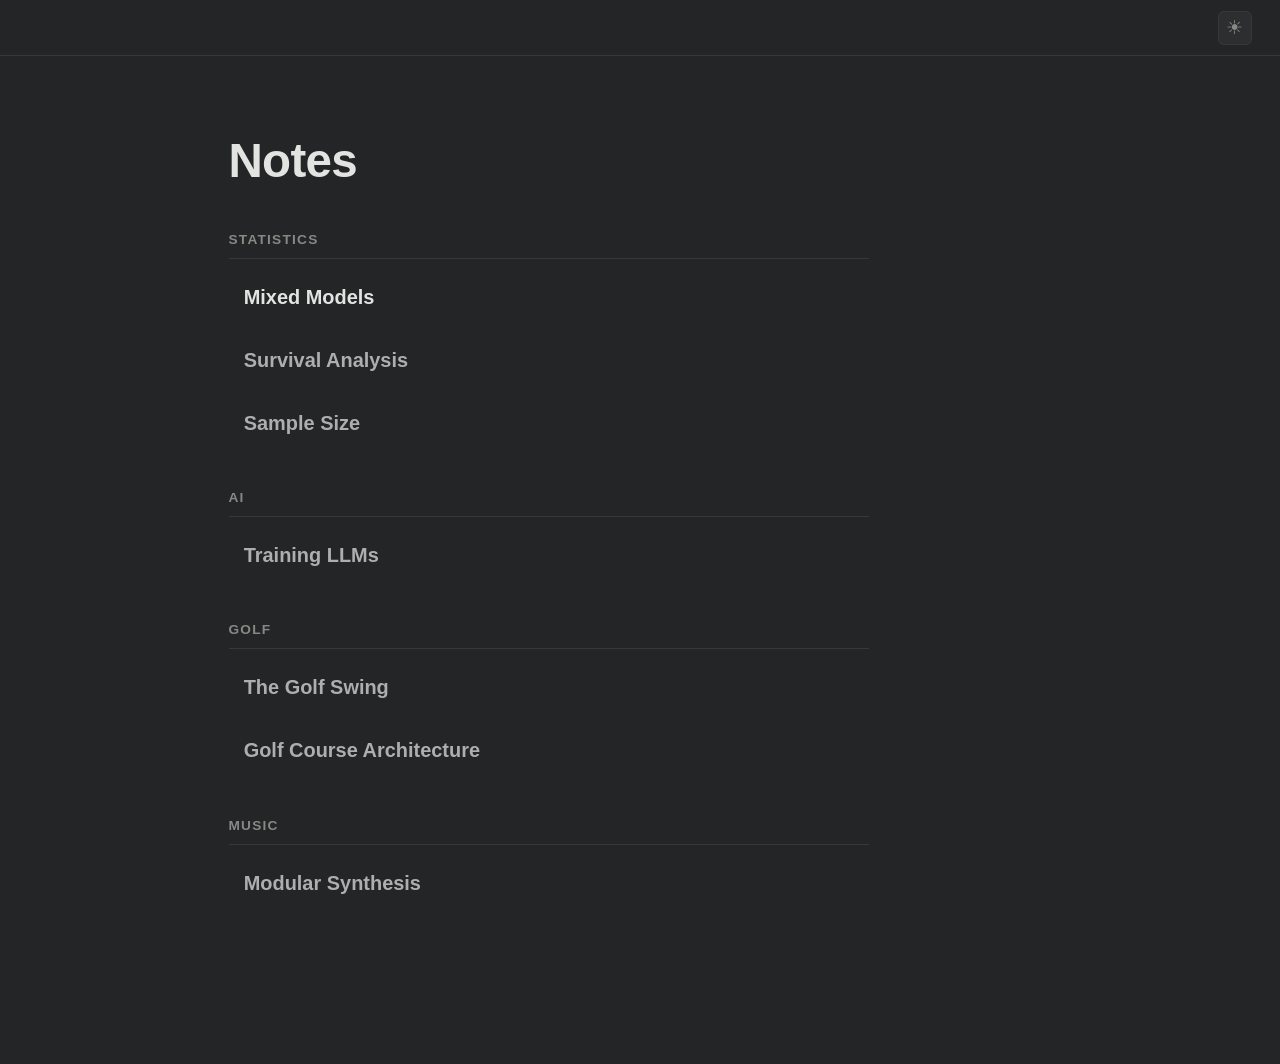
<file: docs/index.html>
<!DOCTYPE html>
<html lang="en">
<head>
    <meta charset="UTF-8">
    <meta name="viewport" content="width=device-width, initial-scale=1.0">
    <title>Notes</title>
    <script>
        try {
            if (localStorage.getItem('statbook:theme') === 'light')
                document.documentElement.dataset.theme = 'light';
        } catch (e) {}
    </script>
    <link rel="stylesheet" href="style.css">
</head>
<body>
    <button id="menu-toggle" aria-label="Toggle menu">☰</button>
    <aside id="sidebar"></aside>

    <main>
        <h1>Notes</h1>
        <div id="home-guides"></div>
    </main>

    <script src="guides.js"></script>
    <script src="sidebar.js"></script>
    <script src="home.js"></script>
    <script src="main.js"></script>
</body>
</html>
</file>
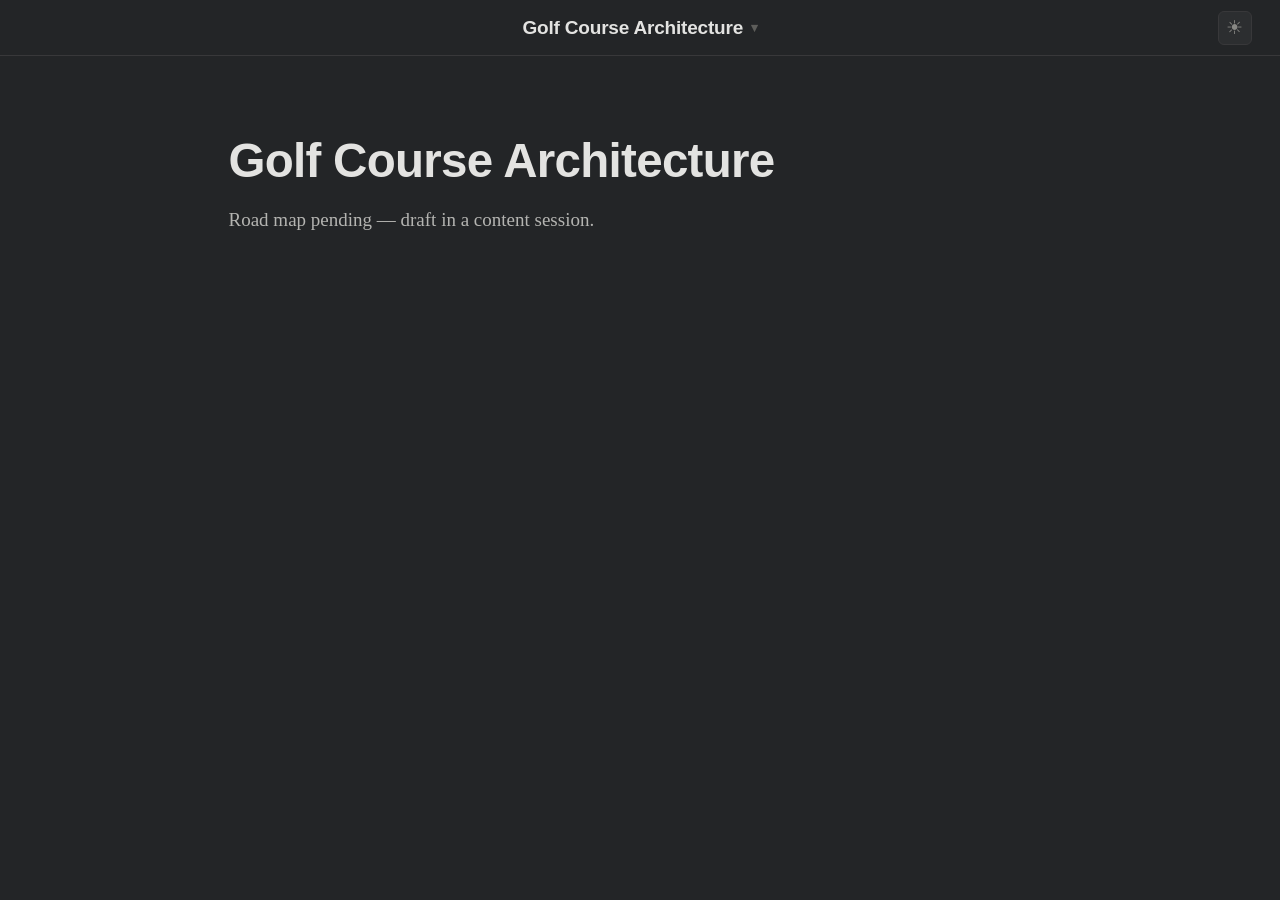
<file: docs/golf-course-architecture/index.html>
<!DOCTYPE html>
<html lang="en">
<head>
    <meta charset="UTF-8">
    <meta name="viewport" content="width=device-width, initial-scale=1.0">
    <title>Golf Course Architecture</title>
    <script>
        try {
            if (localStorage.getItem('statbook:theme') === 'light')
                document.documentElement.dataset.theme = 'light';
        } catch (e) {}
    </script>
    <link rel="stylesheet" href="../style.css">
</head>
<body>
    <button id="menu-toggle" aria-label="Toggle menu">☰</button>
    <aside id="sidebar"></aside>

    <main>
        <h1>Golf Course Architecture</h1>
        <p>Road map pending — draft in a content session.</p>
    </main>

    <script src="sidebar-data.js"></script>
    <script src="../sidebar.js"></script>
    <script src="../main.js"></script>
</body>
</html>
</file>
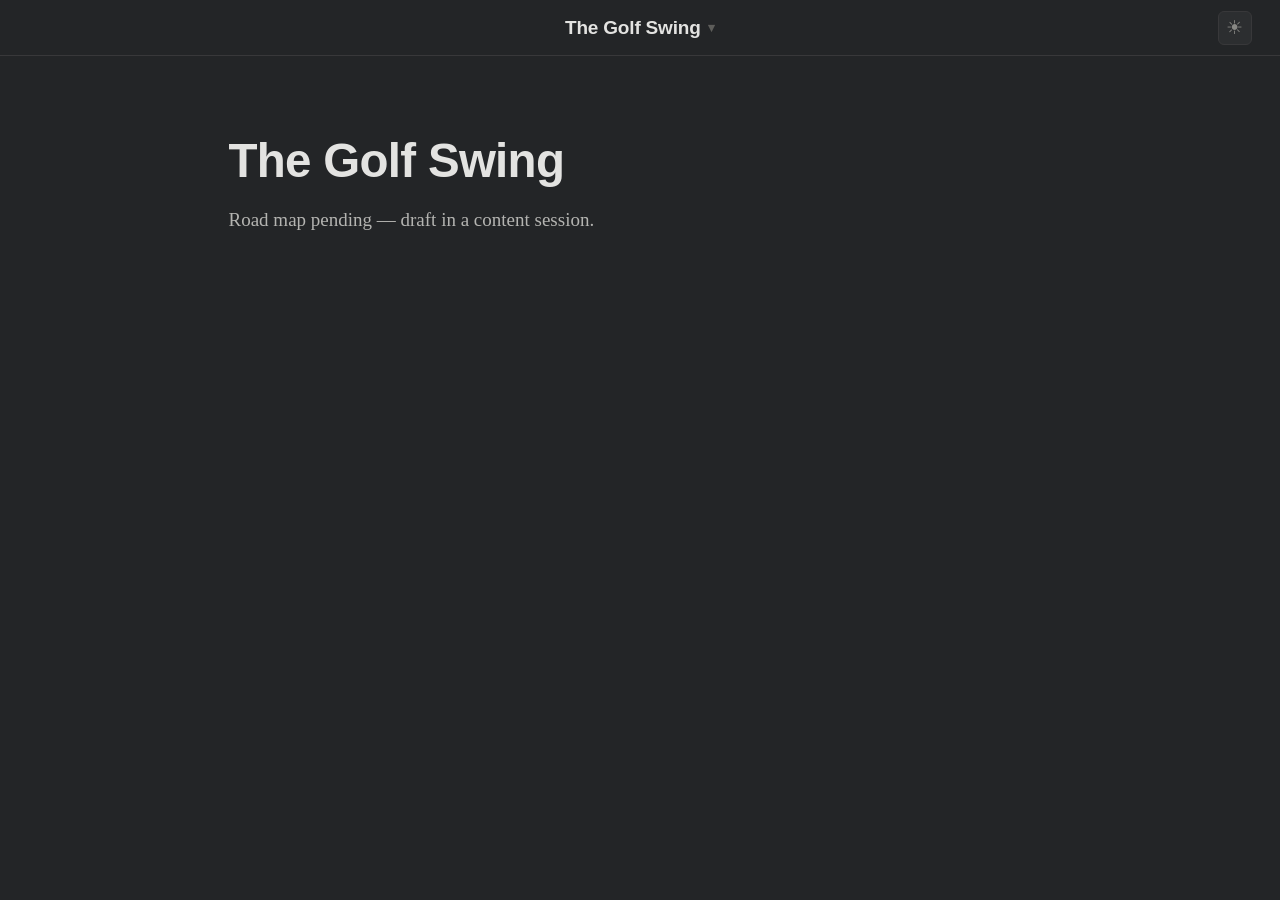
<file: docs/golf-swing/index.html>
<!DOCTYPE html>
<html lang="en">
<head>
    <meta charset="UTF-8">
    <meta name="viewport" content="width=device-width, initial-scale=1.0">
    <title>The Golf Swing</title>
    <script>
        try {
            if (localStorage.getItem('statbook:theme') === 'light')
                document.documentElement.dataset.theme = 'light';
        } catch (e) {}
    </script>
    <link rel="stylesheet" href="../style.css">
</head>
<body>
    <button id="menu-toggle" aria-label="Toggle menu">☰</button>
    <aside id="sidebar"></aside>

    <main>
        <h1>The Golf Swing</h1>
        <p>Road map pending — draft in a content session.</p>
    </main>

    <script src="sidebar-data.js"></script>
    <script src="../sidebar.js"></script>
    <script src="../main.js"></script>
</body>
</html>
</file>
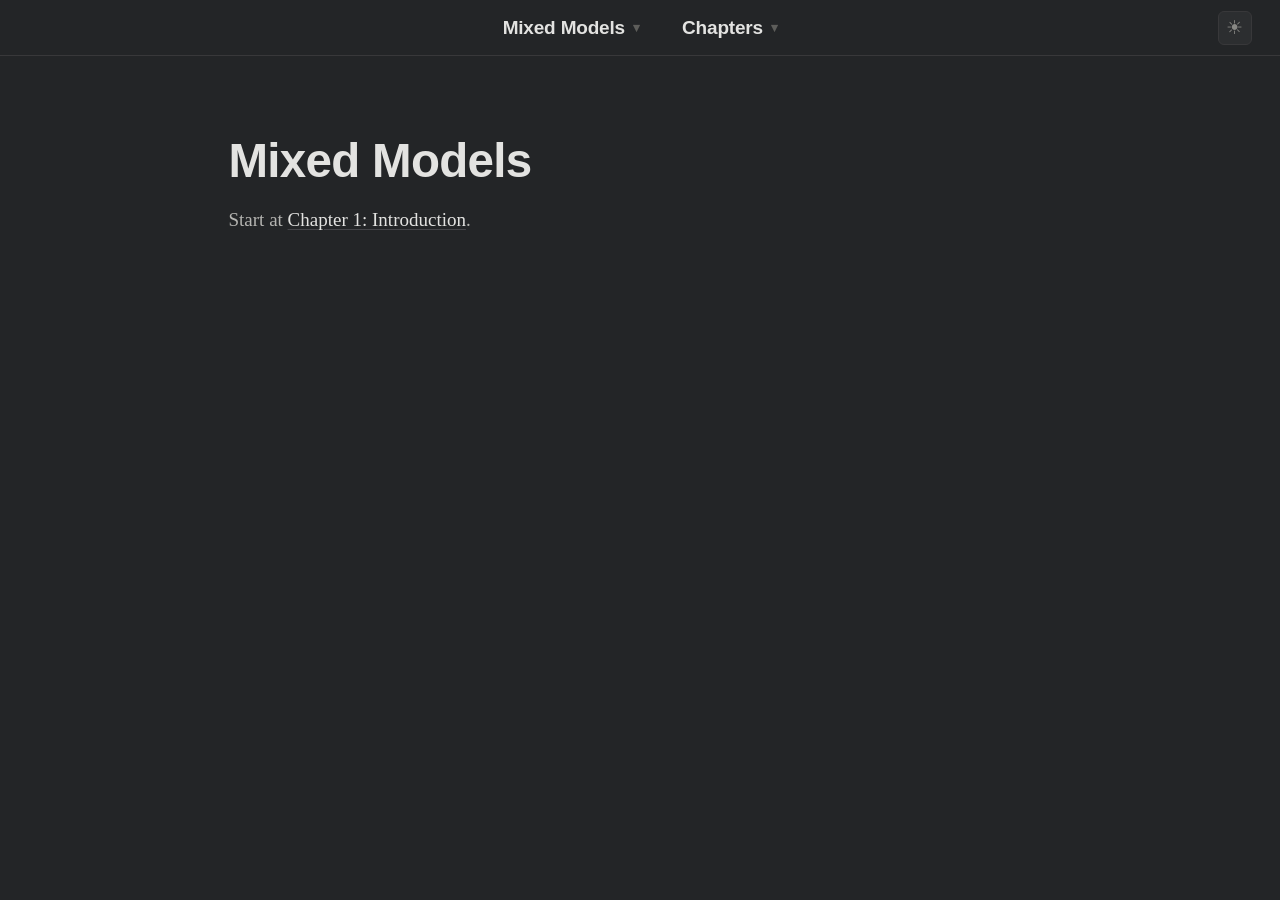
<file: docs/mixed-models/index.html>
<!DOCTYPE html>
<html lang="en">
<head>
    <meta charset="UTF-8">
    <meta name="viewport" content="width=device-width, initial-scale=1.0">
    <title>Mixed Models</title>
    <script>
        try {
            if (localStorage.getItem('statbook:theme') === 'light')
                document.documentElement.dataset.theme = 'light';
        } catch (e) {}
    </script>
    <link rel="stylesheet" href="../style.css">
</head>
<body>
    <button id="menu-toggle" aria-label="Toggle menu">☰</button>
    <aside id="sidebar"></aside>

    <main>
        <h1>Mixed Models</h1>
        <p>
            Start at <a href="chapters/01-introduction.html">Chapter 1: Introduction</a>.
        </p>
    </main>

    <script src="sidebar-data.js"></script>
    <script src="../sidebar.js"></script>
    <script src="../main.js"></script>
</body>
</html>
</file>
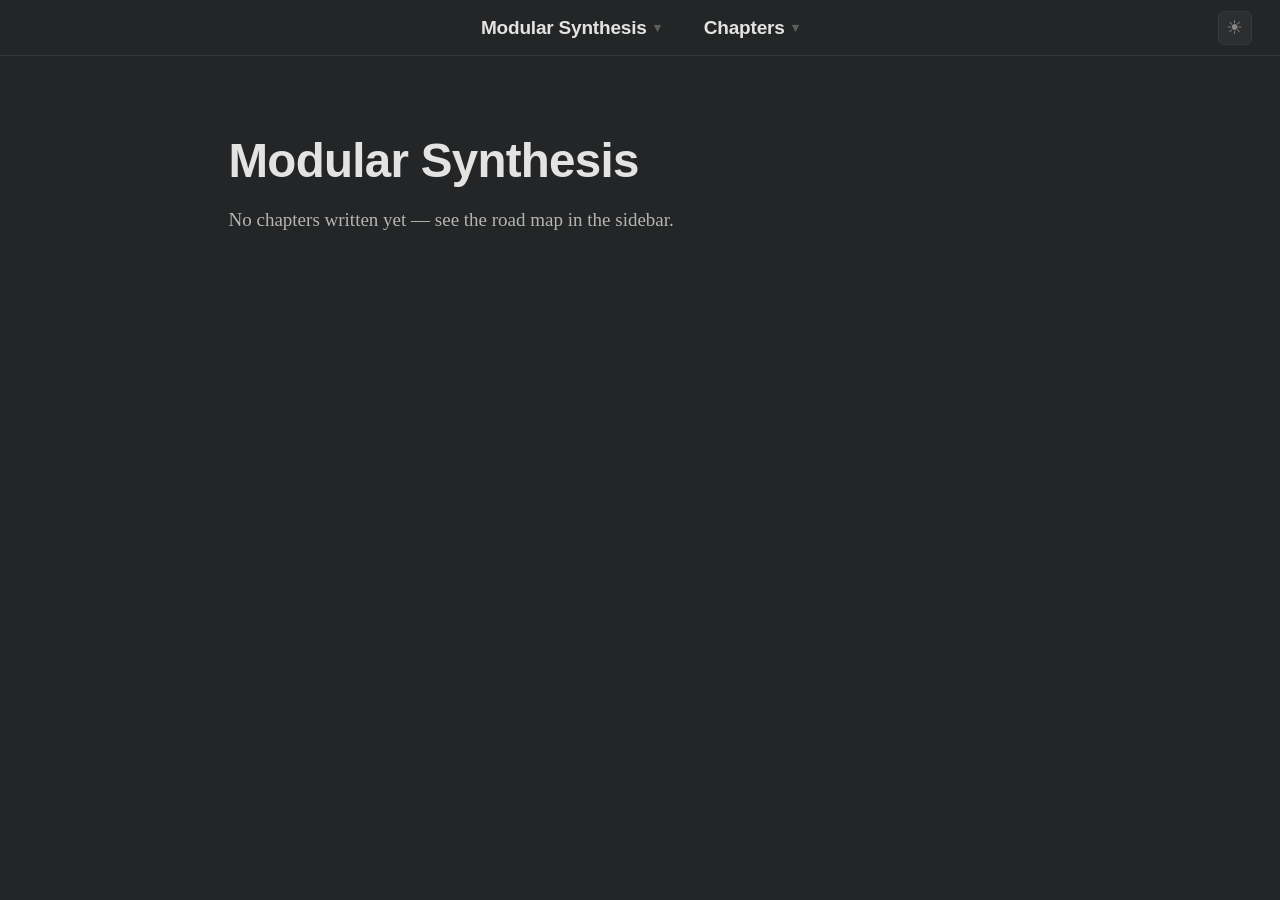
<file: docs/modular-synthesis/index.html>
<!DOCTYPE html>
<html lang="en">
<head>
    <meta charset="UTF-8">
    <meta name="viewport" content="width=device-width, initial-scale=1.0">
    <title>Modular Synthesis</title>
    <script>
        try {
            if (localStorage.getItem('statbook:theme') === 'light')
                document.documentElement.dataset.theme = 'light';
        } catch (e) {}
    </script>
    <link rel="stylesheet" href="../style.css">
</head>
<body>
    <button id="menu-toggle" aria-label="Toggle menu">☰</button>
    <aside id="sidebar"></aside>

    <main>
        <h1>Modular Synthesis</h1>
        <p>No chapters written yet — see the road map in the sidebar.</p>
    </main>

    <script src="sidebar-data.js"></script>
    <script src="../sidebar.js"></script>
    <script src="../main.js"></script>
</body>
</html>
</file>
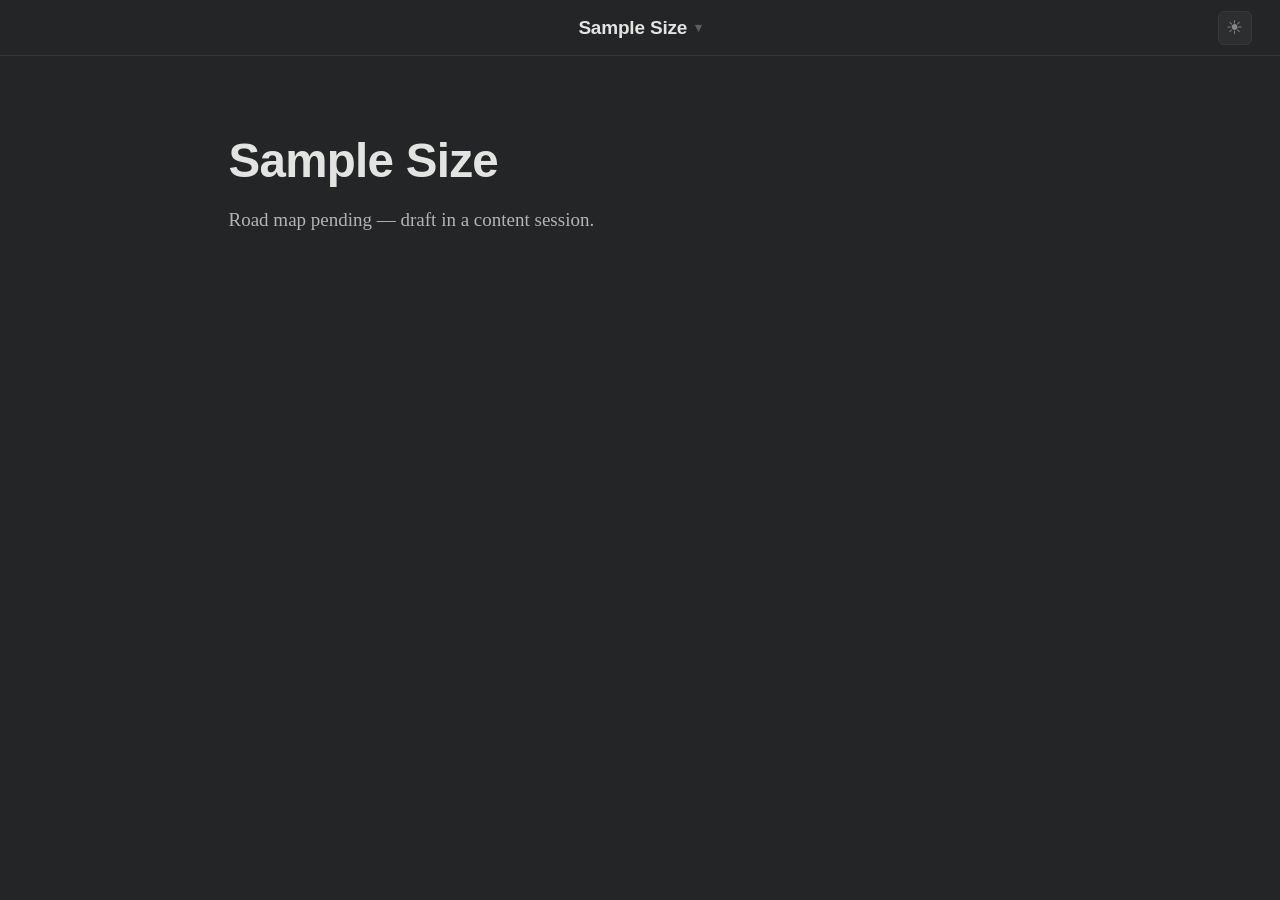
<file: docs/sample-size/index.html>
<!DOCTYPE html>
<html lang="en">
<head>
    <meta charset="UTF-8">
    <meta name="viewport" content="width=device-width, initial-scale=1.0">
    <title>Sample Size</title>
    <script>
        try {
            if (localStorage.getItem('statbook:theme') === 'light')
                document.documentElement.dataset.theme = 'light';
        } catch (e) {}
    </script>
    <link rel="stylesheet" href="../style.css">
</head>
<body>
    <button id="menu-toggle" aria-label="Toggle menu">☰</button>
    <aside id="sidebar"></aside>

    <main>
        <h1>Sample Size</h1>
        <p>Road map pending — draft in a content session.</p>
    </main>

    <script src="sidebar-data.js"></script>
    <script src="../sidebar.js"></script>
    <script src="../main.js"></script>
</body>
</html>
</file>
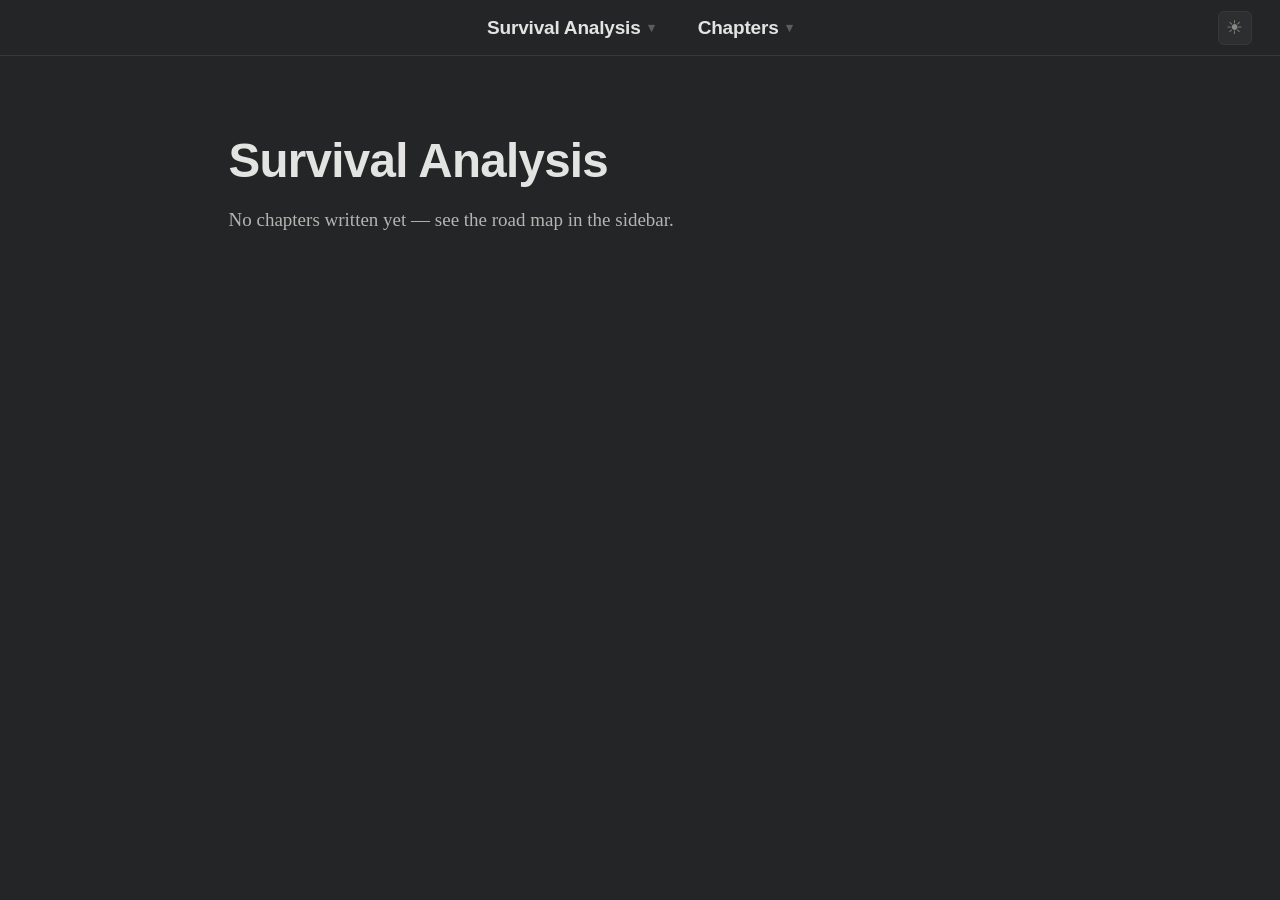
<file: docs/survival-analysis/index.html>
<!DOCTYPE html>
<html lang="en">
<head>
    <meta charset="UTF-8">
    <meta name="viewport" content="width=device-width, initial-scale=1.0">
    <title>Survival Analysis</title>
    <script>
        try {
            if (localStorage.getItem('statbook:theme') === 'light')
                document.documentElement.dataset.theme = 'light';
        } catch (e) {}
    </script>
    <link rel="stylesheet" href="../style.css">
</head>
<body>
    <button id="menu-toggle" aria-label="Toggle menu">☰</button>
    <aside id="sidebar"></aside>

    <main>
        <h1>Survival Analysis</h1>
        <p>No chapters written yet — see the road map in the sidebar.</p>
    </main>

    <script src="sidebar-data.js"></script>
    <script src="../sidebar.js"></script>
    <script src="../main.js"></script>
</body>
</html>
</file>
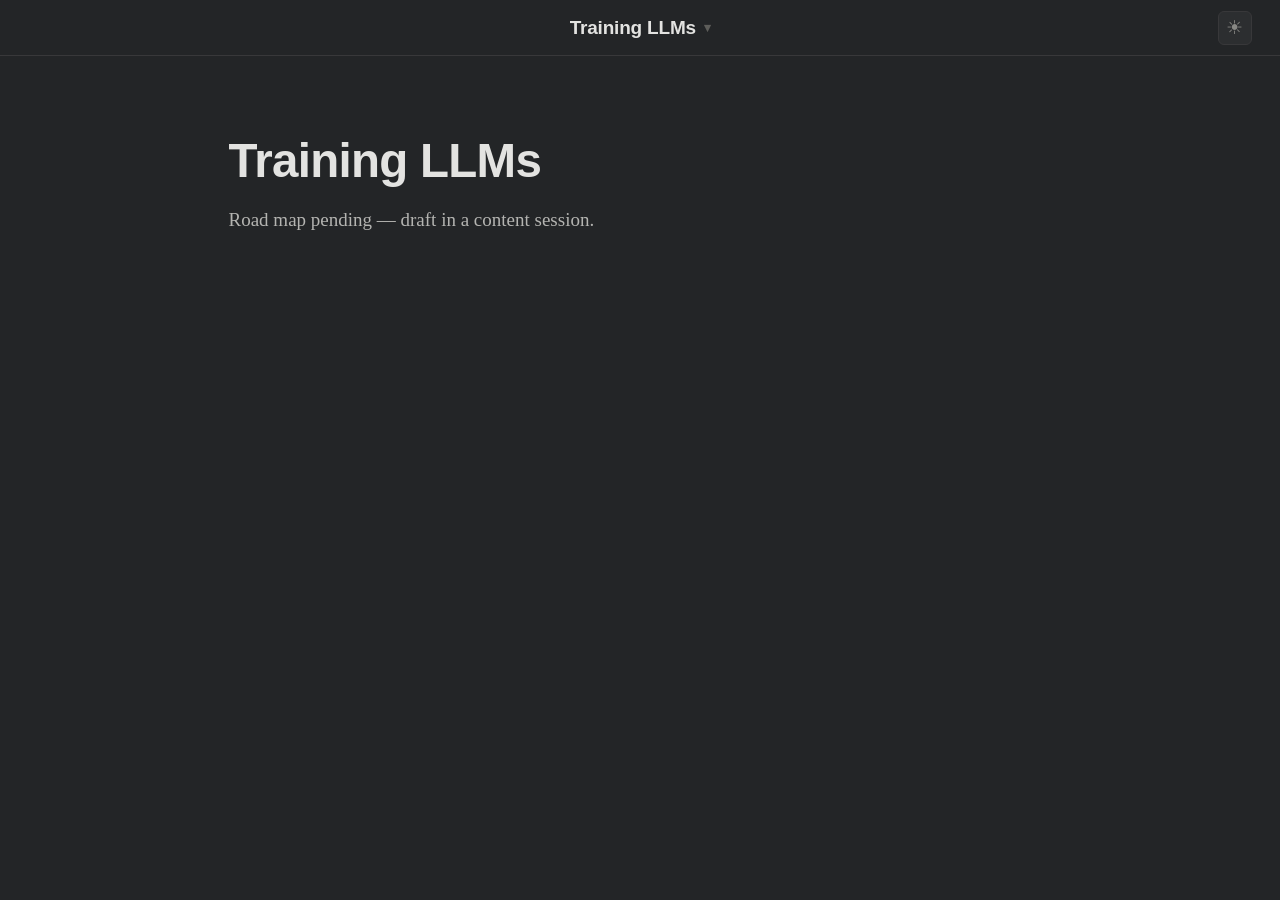
<file: docs/training-llms/index.html>
<!DOCTYPE html>
<html lang="en">
<head>
    <meta charset="UTF-8">
    <meta name="viewport" content="width=device-width, initial-scale=1.0">
    <title>Training LLMs</title>
    <script>
        try {
            if (localStorage.getItem('statbook:theme') === 'light')
                document.documentElement.dataset.theme = 'light';
        } catch (e) {}
    </script>
    <link rel="stylesheet" href="../style.css">
</head>
<body>
    <button id="menu-toggle" aria-label="Toggle menu">☰</button>
    <aside id="sidebar"></aside>

    <main>
        <h1>Training LLMs</h1>
        <p>Road map pending — draft in a content session.</p>
    </main>

    <script src="sidebar-data.js"></script>
    <script src="../sidebar.js"></script>
    <script src="../main.js"></script>
</body>
</html>
</file>
<file: docs/style.css>
/* =================================================================
   Statistics — a ground-up reference
   Warm-grey dark theme, full-width layout
   ================================================================= */

:root {
    /* ── Palette (dark — default · Soft charcoal + oxblood) ────── */
    --bg:            #232527;
    --bg-soft:       #1c1e20;     /* sidebar */
    --bg-elev:       #2c2e30;     /* raised surfaces / hover */
    --bg-hover:      #303236;
    --text:          #e3e3e1;     /* bright — used for headings, table headers */
    --text-body:     #b4b4b1;     /* muted — used for body paragraphs, table cells */
    --text-soft:     #888884;
    --text-faint:    #5d5d5a;
    --rule:          #38383a;
    --rule-strong:   #46464a;

    --accent:        #c45a6a;     /* brightened oxblood — used sparingly */
    --accent-soft:   rgba(196, 90, 106, 0.11);

    --code-bg:       #1c1e20;

    /* ── Layout ─────────────────────────────────────────────────── */
    --top-bar-h:     56px;
    --main-padding:  4rem;

    /* ── Typography ─────────────────────────────────────────────── */
    --serif:   "Charter", "Iowan Old Style", "Georgia", "Cambria", serif;
    --sans:    -apple-system, BlinkMacSystemFont, "Inter", "Segoe UI", "Helvetica Neue", Arial, sans-serif;
    --mono:    "JetBrains Mono", "Fira Code", "SFMono-Regular", "Cascadia Mono", "Consolas", monospace;
}

/* ── Palette (light · Newsprint + deep oxblood) ───────────────── */
[data-theme="light"] {
    --bg:            #fafaf7;
    --bg-soft:       #f0f0ec;
    --bg-elev:       #f4f4f1;
    --bg-hover:      #e9e9e4;
    --text:          #1a1a17;
    --text-body:     #444441;
    --text-soft:     #6e6e69;
    --text-faint:    #9e9e98;
    --rule:          #dcdcd6;
    --rule-strong:   #b8b8b0;

    --accent:        #7d2e3a;     /* deep oxblood */
    --accent-soft:   rgba(125, 46, 58, 0.10);

    --code-bg:       #f0f0ec;
}

* { box-sizing: border-box; }

html {
    scroll-behavior: smooth;
}

html, body {
    margin: 0;
    padding: 0;
    background: var(--bg);
    color: var(--text-body);
    font-family: var(--serif);
    font-size: 19px;
    line-height: 1.65;
    -webkit-font-smoothing: antialiased;
    text-rendering: optimizeLegibility;
}

body { padding-top: var(--top-bar-h); }

::selection { background: var(--accent-soft); color: var(--text); }

body.no-transition,
body.no-transition * { transition: none !important; }

/* ── Layout ────────────────────────────────────────────────────── */

/* Sidebar element is kept in chapter HTML for backward compatibility
   but no longer used — navigation moved into the top-bar dropdowns. */
aside#sidebar { display: none; }

/* Centered reading column — ~1040px target (room for wider tables). */
main {
    max-width: clamp(320px, calc(100vw - 400px), 1040px);
    margin: 0 auto;
    padding: var(--main-padding) 1.5rem 6rem;
}

/* Home page hint — single muted line below the title */
.home-hint {
    font-family: var(--sans);
    font-size: 0.9rem;
    color: var(--text-soft);
    margin: 1.5rem 0 0;
}

/* ── Home page: guides index (TOC of notebooks, built by home.js) ── */

#home-guides {
    max-width: 640px;
    margin: 2.25rem 0 0;
}

.home-cat { margin: 0 0 2rem; }

.home-cat-title {
    font-family: var(--sans);
    font-size: 0.72rem;
    font-weight: 600;
    text-transform: uppercase;
    letter-spacing: 0.09em;
    color: var(--text-soft);
    margin: 0 0 0.5rem;
    padding: 0 0 0.5rem;
    border-bottom: 1px solid var(--rule);
}

.home-guide-list {
    list-style: none;
    margin: 0;
    padding: 0;
}

.home-guide a,
.home-guide.disabled > span {
    display: block;
    padding: 0.65rem 0.8rem;
    border-radius: 6px;
    font-family: var(--sans);
    font-weight: 600;
    font-size: 1.05rem;
    text-decoration: none;
    color: var(--text);
    transition: background 0.12s, color 0.12s;
}

.home-guide a:hover { background: var(--bg-elev); color: var(--accent); }

.home-guide.dim { opacity: 0.72; }
.home-guide.disabled > span { cursor: default; }

/* First h2 on a chapter page has no h1 above it — drop the big top margin */
main > h2:first-child {
    margin-top: 0;
}

@media (max-width: 900px) {
    main { padding: 4rem 1.5rem 3rem; }
}

/* Menu toggle — element kept in chapter HTML for backward compatibility,
   but the sidebar is gone, so the button has nothing to toggle. Hide it. */
#menu-toggle { display: none; }

/* ── Theme toggle (lives in top bar right) ─────────────────────── */

#theme-toggle {
    width: 34px;
    height: 34px;
    display: flex;
    align-items: center;
    justify-content: center;
    background: var(--bg-elev);
    color: var(--text-soft);
    border: 1px solid var(--rule);
    border-radius: 6px;
    font-family: var(--sans);
    font-size: 1rem;
    line-height: 1;
    cursor: pointer;
    transition: background 0.15s, color 0.15s, border-color 0.15s;
}

#theme-toggle:hover {
    background: var(--bg-hover);
    color: var(--text);
    border-color: var(--rule-strong);
}

/* ── Top bar (fixed, contains guide + chapter switchers; theme right) ── */

#top-bar {
    position: fixed;
    top: 0;
    left: 0;
    right: 0;
    height: var(--top-bar-h);
    background: var(--bg);
    border-bottom: 1px solid var(--rule);
    z-index: 20;
}

/* Dropdowns centered in the full top bar (independent of the main column). */
#top-bar .top-bar-inner {
    height: 100%;
    display: flex;
    align-items: center;
    justify-content: center;
    gap: 1.25rem;
    padding: 0 1.5rem;
}

/* Theme toggle floats far right against the viewport edge */
#theme-toggle {
    position: absolute;
    top: 50%;
    right: 1.5rem;
    transform: translateY(-50%);
}

/* ── Switcher dropdowns (shared base styles) ──────────────────── */

.switcher {
    position: relative;
}

.switcher-trigger {
    all: unset;
    cursor: pointer;
    display: inline-flex;
    align-items: center;
    gap: 0.4rem;
    max-width: 100%;
    font-family: var(--sans);
    font-weight: 600;
    font-size: 1rem;
    color: var(--text);
    letter-spacing: -0.01em;
    padding: 0.25rem 0.5rem;
    border-radius: 4px;
    transition: color 0.12s, background 0.12s;
}

.switcher-trigger:hover {
    color: var(--accent);
    background: var(--bg-elev);
}

.switcher-label {
    overflow: hidden;
    text-overflow: ellipsis;
    white-space: nowrap;
}

.switcher-chev {
    font-size: 0.7rem;
    color: var(--text-faint);
    transition: transform 0.15s ease;
    flex-shrink: 0;
}

.switcher[data-open="true"] .switcher-chev {
    transform: rotate(180deg);
    color: var(--text-soft);
}

.switcher-popover {
    list-style: none;
    margin: 0;
    padding: 0.35rem 0;
    position: absolute;
    top: calc(100% + 0.3rem);
    left: 0;
    min-width: 260px;
    max-height: 70vh;
    overflow-y: auto;
    background: var(--bg-elev);
    border: 1px solid var(--rule);
    border-radius: 6px;
    box-shadow: 0 4px 16px rgba(0, 0, 0, 0.25);
    z-index: 60;
    opacity: 0;
    transform: translateY(-4px);
    pointer-events: none;
    transition: opacity 0.12s, transform 0.12s;
}

.switcher[data-open="true"] .switcher-popover {
    opacity: 1;
    transform: translateY(0);
    pointer-events: auto;
}

.switcher-popover li { margin: 0; }

.switcher-popover a,
.switcher-popover > li > span {
    display: block;
    padding: 0.35rem 0.9rem;
    font-family: var(--sans);
    font-size: 0.82rem;
    color: var(--text-soft);
    text-decoration: none;
    transition: background 0.1s, color 0.1s;
}

.switcher-popover a:hover {
    background: var(--bg-hover);
    color: var(--accent);
}

/* All items use the same colour regardless of populated/empty state.
   You discover what's clickable by hovering — empty items (rendered as
   <span> not <a>) don't respond to hover, populated items turn oxblood. */
.switcher-popover li.disabled > span { cursor: default; }

/* ── Guide popover: category headers ──────────────────────────── */

.guide-popover .category-header > span {
    font-family: var(--sans);
    font-size: 0.65rem;
    text-transform: uppercase;
    letter-spacing: 0.09em;
    color: var(--text);
    padding: 0.7rem 0.9rem 0.3rem;
    cursor: default;
}

.guide-popover .category-header:not(:first-child) > span {
    border-top: 1px solid var(--rule);
    margin-top: 0.25rem;
    padding-top: 0.7rem;
}

/* ── Chapter popover specifics ───────────────────────────────── */

.chapter-popover { min-width: 360px; }

.chapter-popover .stage-header > span {
    font-family: var(--sans);
    font-size: 0.65rem;
    text-transform: uppercase;
    letter-spacing: 0.09em;
    color: var(--text);
    padding: 0.7rem 0.9rem 0.3rem;
    cursor: default;
}

.chapter-popover .stage-header + .chapter-item {
    /* Tighten the gap below the stage label */
    margin-top: 0;
}

.chapter-popover .stage-header:not(:first-child) > span {
    border-top: 1px solid var(--rule);
    margin-top: 0.25rem;
    padding-top: 0.7rem;
}

/* ── Typography ────────────────────────────────────────────────── */

h1, h2, h3, h4 {
    font-family: var(--sans);
    color: var(--text);
    line-height: 1.2;
    letter-spacing: -0.015em;
}

h1 {
    font-size: 2.5rem;
    font-weight: 700;
    margin: 0 0 0.4rem;
    padding-bottom: 0;
    border-bottom: none;
    width: auto;
}

.chapter-tag {
    display: block;
    font-family: var(--sans);
    font-size: 0.78rem;
    color: var(--accent);
    font-weight: 600;
    letter-spacing: 0.1em;
    text-transform: uppercase;
    margin-bottom: 0.6rem;
}

h2 {
    font-size: 1.45rem;
    font-weight: 600;
    color: var(--text);
    margin: 2.75rem 0 0.9rem;
    padding-bottom: 0.4rem;
    border-bottom: 1px solid var(--rule);
    width: auto;
}

h3 {
    font-size: 1.05rem;
    font-weight: 600;
    margin: 1.5rem 0 0.5rem;
    padding-bottom: 0;
    text-transform: none;
    letter-spacing: -0.005em;
    color: var(--text);
    border-bottom: none;
    width: auto;
}

/* Jumped-to section headings (h2 and h3 both carry anchor ids) clear the
   fixed top bar instead of sliding underneath it. This is the ONLY
   scroll-offset mechanism — do not add scroll-padding on html; the two
   stack additively and double the offset. */
h2, h3 {
    scroll-margin-top: calc(var(--top-bar-h) + 1rem);
}

p { margin: 0.8rem 0; }

a {
    color: var(--text);
    text-decoration: underline;
    text-decoration-thickness: 1px;
    text-underline-offset: 3px;
    text-decoration-color: var(--rule-strong);
    transition: text-decoration-color 0.12s, color 0.12s;
}
a:hover { color: var(--accent); text-decoration-color: var(--accent); }

em { font-style: italic; }
strong { font-weight: 600; }

ul, ol.prose {
    margin: 0.6rem 0;
    padding-left: 1.5rem;
}

ul li, ol.prose li { margin: 0.3rem 0; }

/* Section number prepended to h2 / h3 in main body — a thin outline chip in
   the accent colour. The border uses currentColor, so it tracks the per-theme
   number colour automatically (dark accent, brighter red in light). */
.section-num {
    display: inline-block;
    margin-right: 0.55rem;
    padding: 0.1em 0.4em;
    color: var(--accent);
    border: 1px solid currentColor;
    border-radius: 0.3em;
    font-weight: 600;
    font-variant-numeric: tabular-nums;
    font-size: 0.9em;
}

/* Light-mode oxblood (#7d2e3a) reads muddy at this small inline size — use a
   brighter, more saturated red. The outline border picks this up via
   currentColor in the base rule above. */
[data-theme="light"] .section-num { color: #a82d3e; }

/* ── Code ──────────────────────────────────────────────────────── */

code {
    font-family: var(--mono);
    font-size: 0.88em;
    background: var(--code-bg);
    color: #d6cf9d;
    padding: 0.12em 0.38em;
    border-radius: 3px;
    border: 1px solid var(--rule);
}

pre {
    font-family: var(--mono);
    font-size: 0.88rem;
    background: var(--code-bg);
    padding: 1rem 1.25rem;
    border-radius: 6px;
    overflow-x: auto;
    line-height: 1.55;
    border: 1px solid var(--rule);
}

pre code {
    background: transparent;
    padding: 0;
    border: none;
    color: inherit;
    font-size: inherit;
}

/* ── Tables ────────────────────────────────────────────────────── */
/* Subtle elevated fill + hairline top/bottom so the table reads as
   a bounded block. No outer frame, no vertical rules. */

table {
    border-collapse: collapse;
    margin: 1.5rem 0;
    font-size: 0.92rem;
    font-family: var(--sans);
    color: var(--text-body);
    background: var(--bg-elev);
    border: none;
    border-top: 1px solid var(--text-soft);
    border-bottom: 1px solid var(--text-soft);
}

table th, table td {
    padding: 0.7rem 1rem;
    text-align: left;
    vertical-align: top;
    background: transparent;
    color: var(--text-body);
    border-right: none;
    border-bottom: 1px solid var(--rule);
}

table tbody tr:last-child th, table tbody tr:last-child td { border-bottom: none; }

table thead th {
    font-weight: 600;
    border-bottom: 1px solid var(--rule-strong);
}

table tbody th {
    font-weight: 600;
}

table tbody tr:hover td,
table tbody tr:hover th { background: var(--bg-hover); }

/* Light mode: lift the table fill a touch deeper (newsprint tones are close
   to each other; --bg-elev is barely visible). */
[data-theme="light"] table { background: var(--bg-soft); }

/* Strong/em inherit cell colour (override the page-wide `strong` colour) */
table strong, table em { color: inherit; }

/* ── Chapter nav (prev/next) ───────────────────────────────────── */

.chapter-nav {
    margin-top: 4rem;
    padding-top: 1.25rem;
    border-top: 1px solid var(--rule);
    display: flex;
    justify-content: space-between;
    font-family: var(--sans);
    font-size: 0.92rem;
    gap: 1rem;
}

.chapter-nav a {
    text-decoration: none;
    color: var(--text-soft);
    display: flex;
    flex-direction: column;
    line-height: 1.3;
    flex: 1;
    padding: 0.5rem 0.75rem;
    border-radius: 6px;
    transition: background 0.12s, color 0.12s;
}

.chapter-nav a:hover { background: var(--bg-elev); color: var(--text); }

.chapter-nav a.next { text-align: right; align-items: flex-end; }

.chapter-nav a.pending { color: var(--text-faint); cursor: default; pointer-events: none; font-style: italic; }

.chapter-nav .nav-label {
    font-size: 0.72rem;
    text-transform: uppercase;
    letter-spacing: 0.08em;
    color: var(--text-faint);
}

.chapter-nav .nav-title {
    font-weight: 600;
    color: inherit;
}

/* ── KaTeX ─────────────────────────────────────────────────────── */

.katex { color: var(--text); }
.katex-display {
    margin: 1rem 0 !important;
    overflow-x: auto;
    overflow-y: hidden;
}

/* ── Landing page hero ─────────────────────────────────────────── */

.hero {
    margin-bottom: 2.5rem;
}

.hero h1 {
    font-size: 3rem;
    border: none;
    padding-bottom: 0;
    margin-bottom: 0.4rem;
}

.hero .subtitle {
    font-size: 1.15rem;
    color: var(--text-soft);
    font-style: italic;
}
</file>
